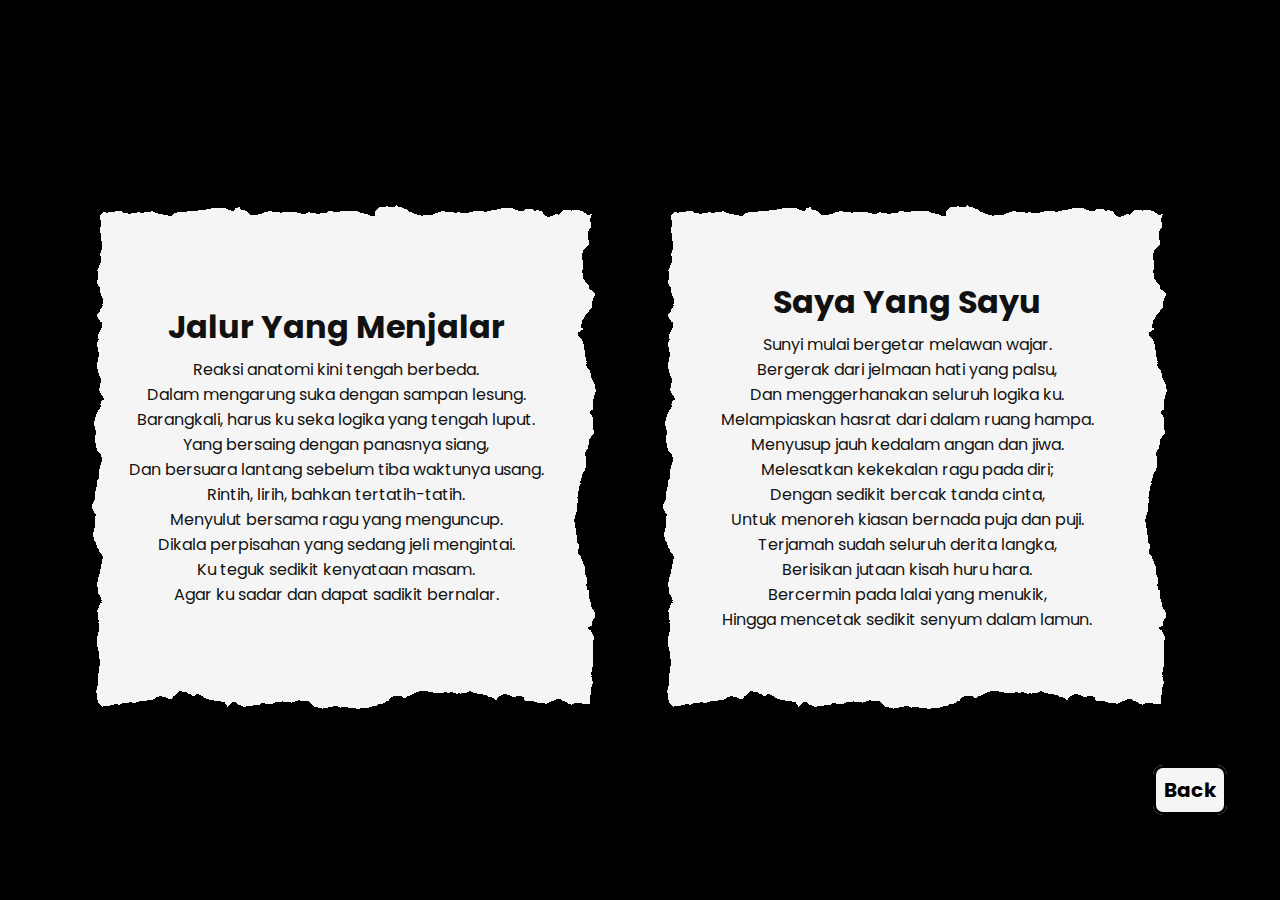
<file: puisi/index.html>
<!DOCTYPE html>
<html>
<head>
<title>CSS Creative Box Border Hover Effects</title>
<link rel="stylesheet" type="text/css" href="style.css">
</head>
<body>
	<div class="container">
		<div class="box">
			<div class="content">
				<h2>Jalur Yang Menjalar</h2>
				<p>
				Reaksi anatomi kini tengah berbeda.<br>
				Dalam mengarung suka dengan sampan lesung.<br>
				Barangkali, harus ku seka logika yang tengah luput.<br>
				Yang bersaing dengan panasnya siang,<br>
				Dan bersuara lantang sebelum tiba waktunya usang.<br>
				Rintih, lirih, bahkan tertatih-tatih.<br>
				Menyulut bersama ragu yang menguncup.<br>
				Dikala perpisahan yang sedang jeli mengintai.<br>
				Ku teguk sedikit kenyataan masam.<br>
				Agar ku sadar dan dapat sadikit bernalar.
				</p>
			</div>
		</div>
		<div class="box">
			<div class="content">
				<h2>Saya Yang Sayu</h2>
				<p>
				Sunyi mulai bergetar melawan wajar.<br>
				Bergerak dari jelmaan hati yang palsu,<br>
				Dan menggerhanakan seluruh logika ku.<br>
				Melampiaskan hasrat dari dalam ruang hampa.<br>
				Menyusup jauh kedalam angan dan jiwa.<br>
				Melesatkan kekekalan ragu pada diri;<br>
				Dengan sedikit bercak tanda cinta,<br>
				Untuk menoreh kiasan bernada puja dan puji.<br>
				Terjamah sudah seluruh derita langka,<br>
				Berisikan jutaan kisah huru hara.<br>
				Bercermin pada lalai yang menukik,<br>
				Hingga mencetak sedikit senyum dalam lamun.<br>
				</p>
			</div>
		</div>
	</div>
	<svg>
      <filter id="wavy">
        <feTurbulence x="0" y="0" id="turbulence" baseFrequency="0.01" numOctaves="5" seed="2">
          <animate attributeName="baseFrequency" dur="60s" values="0.01;0.05;0.01" repeatCount="indefinite" />
        </feTurbulence>
        <feDisplacementMap in="SourceGraphic" scale="30" />
      </filter>
	  </svg>
	  <div class="back">
			<a href="http://127.0.0.1:5500/index.html" class="klik"><b>Back</b></a>
		</div>
</body>
</html>
</file>
<file: puisi/style.css>
@import url('https://fonts.googleapis.com/css?family=Poppins:100,200,300,400,500,600,700,800,900');
body
{
	margin: 0;
	padding: 0;
	box-sizing: border-box;
	font-family: 'Poppins', sans-serif;
}
body
{
	display: flex;
	justify-content: center;
	align-items: center;
	min-height: 100vh;
	background: #000;
}
.container
{
	position: relative;
	width: 1100px;
	display: flex;
	justify-content: space-between;
	align-items: center;
}
.container .box
{
	position: relative;
	width: 13cm;
	height: 13cm;
	display: flex;
	justify-content: center;
	align-items: center;
	transition: 0.5s;
}
.container:hover .box
{
	opacity: 0.1;
	transform: scale(0.9);
	filter: blur(5px);
}
.container .box:hover
{
	opacity: 1;
	transform: scale(1);
	filter: blur(0);
}
.container .box:before
{
	content: '';
	position: absolute;
	top: 0px;
	left: 0px;
	width: 100%;
	height: 100%;
	filter: url(#wavy);
}
.container .box:nth-child(1):before
{
	background: whitesmoke;
}
.container .box:nth-child(2):before
{
	background: whitesmoke;
}

.container .box .content
{
	position: absolute;
	padding: 20px;
	text-align: center;
	color: #111;
	transition: 0.5s;
}
.container .box .content h2
{
	font-size: 2em;
	margin-bottom: -10px;
}
svg
{
	width: 0;
	height: 0;
}
.box {
	margin-left:1cm;
}
.back a{
	background-color: whitesmoke;
	color: black;
	text-decoration: none;
	padding: 8px;
	font-size: 20px;
	border-radius: 10px;
	border: solid black;
	font-family: 'Poppins', sans-serif;
	
}
.back {
	margin-top: 18cm;
	float: left;
}
</file>
